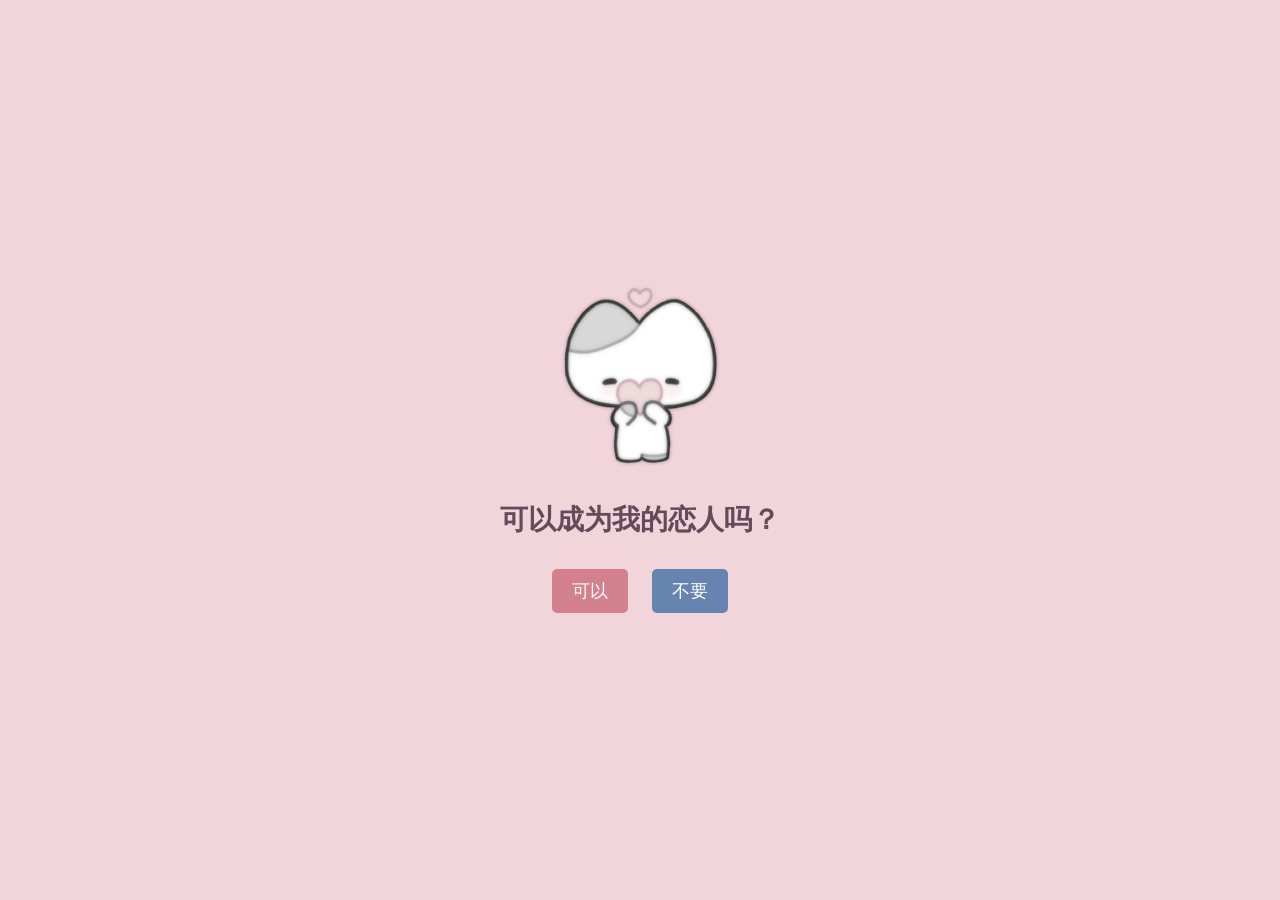
<file: 1/index.html>
<!DOCTYPE html>
<html lang="zh-CN">
<head>
    <meta charset="UTF-8">
    <meta name="viewport" content="width=device-width, initial-scale=1.0">
    <title>可以成为我的恋人吗？</title>
    <link rel="stylesheet" href="style.css">
</head>
<body>
    <div class="container">
        <img id="mainImage" src="images/heart.png" alt="爱心">
        <h1 id="question">可以成为我的恋人吗？</h1>
        <div class="buttons">
            <button id="yes">可以</button>
            <button id="no">不要</button>
        </div>
    </div>

    <script src="script.js"></script>
</body>
</html>
</file>
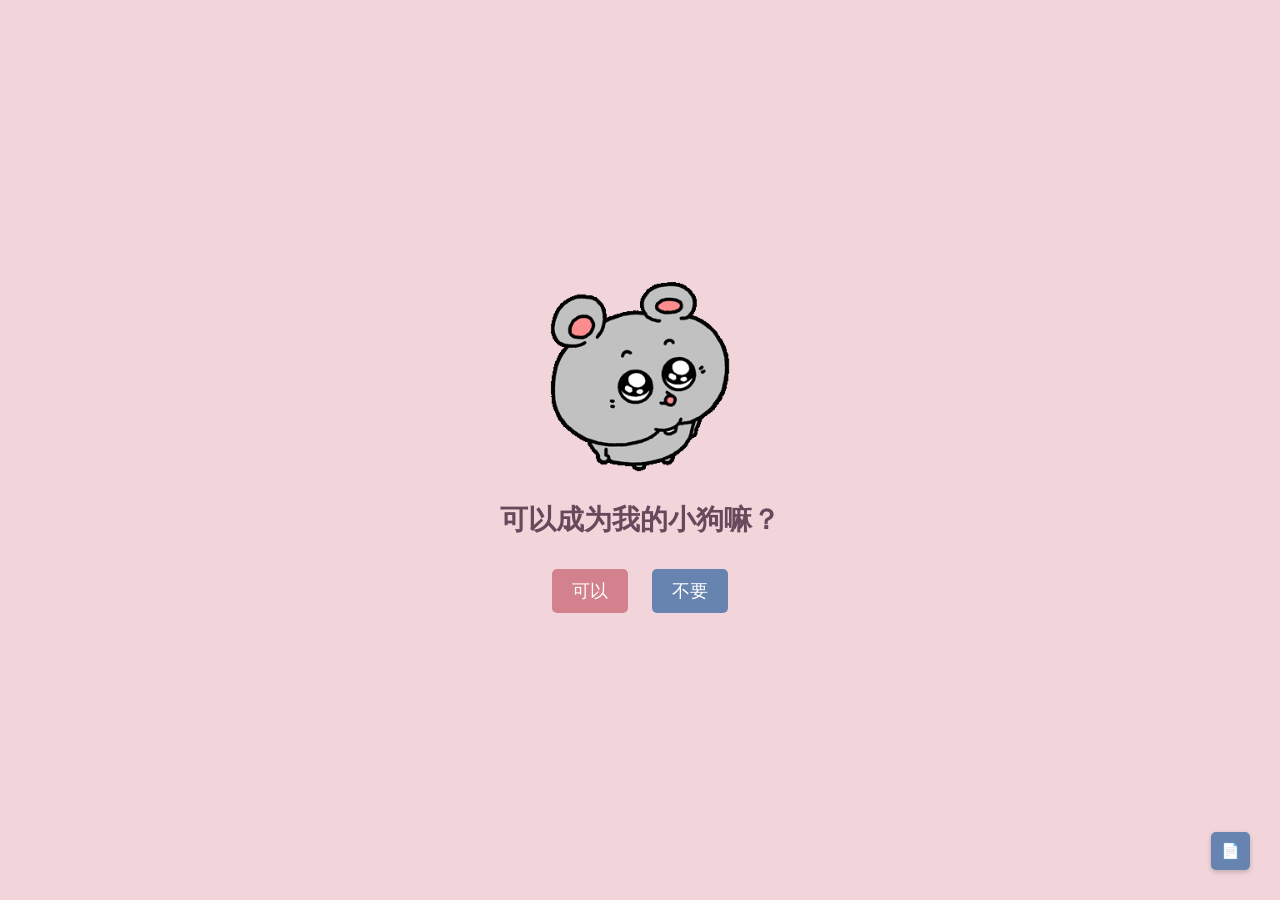
<file: 2/index.html>
<!DOCTYPE html>
<html lang="zh-CN">
<head>
    <meta charset="UTF-8">
    <meta name="viewport" content="width=device-width, initial-scale=1.0">
    <title>可以成为我的puppy吗？</title>
    <meta property="og:image" content="./images/ezgif-449072d7c7d462.jpg" />
    <link rel="stylesheet" href="style.css">
    
</head>
<body>
    <div class="container">
        <img id="mainImage" src="./images/mmexport1740030828746.gif" alt="爱心">
        <h1 id="question">可以成为我的小狗嘛？</h1>
        <div class="buttons">
            <button id="yes">可以</button>
            <button id="no">不要</button>
        </div>
    </div>
    <!-- 复制链接按钮 -->
    <button id="copyLinkButton" onclick="copyLink()">📄</button>
    <script src="script.js"></script>
</body>
</html>
</file>
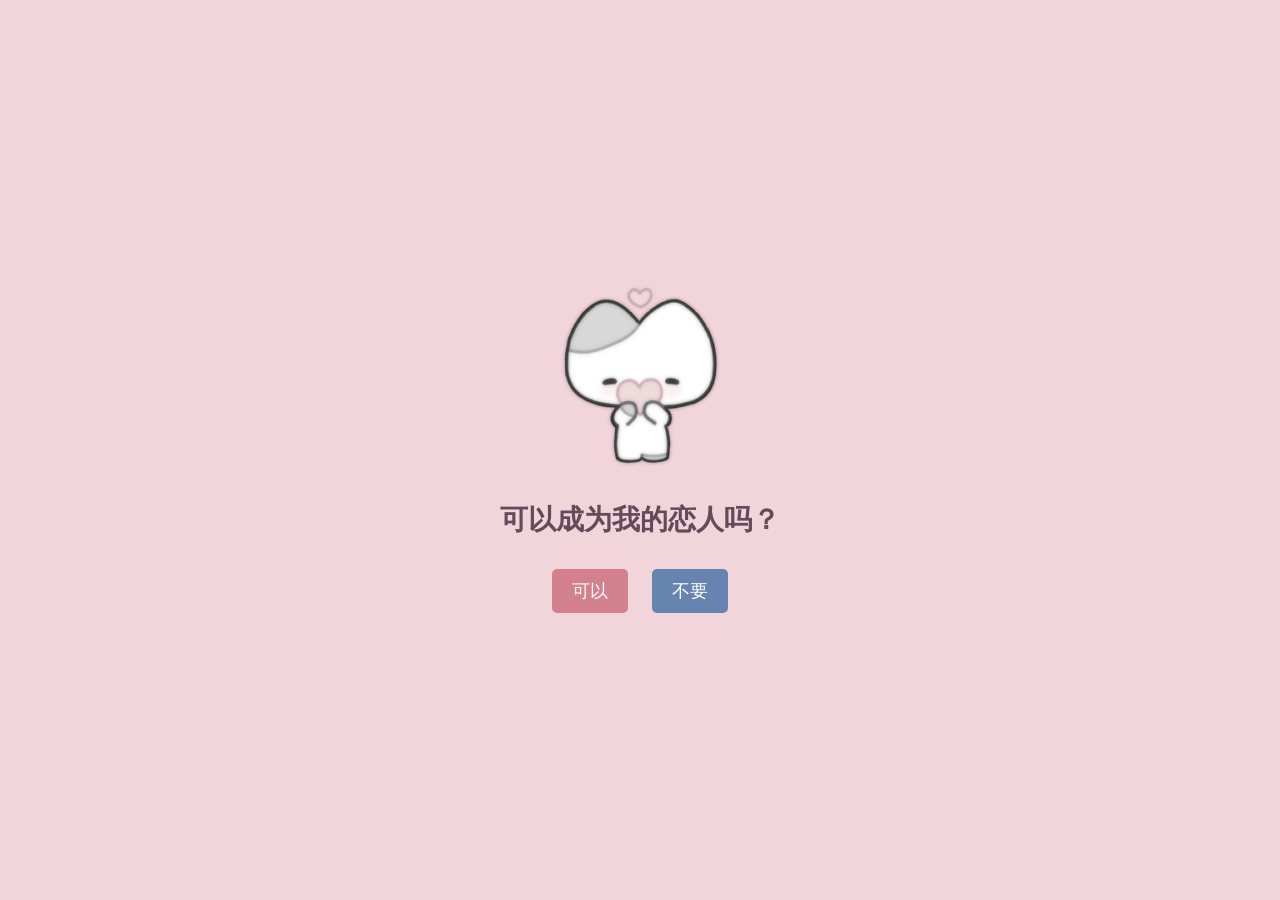
<file: 1/login.html>
<!DOCTYPE html>
<html lang="zh-CN">
<head>
    <meta charset="UTF-8">
    <meta name="viewport" content="width=device-width, initial-scale=1.0">
    <title>可以成为我的恋人吗？</title>
    <link rel="stylesheet" href="style.css">
</head>
<body>
    <div class="container">
        <img id="mainImage" src="images/heart.png" alt="爱心">
        <h1 id="question">可以成为我的恋人吗？</h1>
        <div class="buttons">
            <button id="yes">可以</button>
            <button id="no">不要</button>
        </div>
    </div>

    <script src="script.js"></script>
</body>
</html>
</file>
<file: 1/style.css>
body {
    background-color: #f1d5da; /* 浅粉色 */
    text-align: center;
    font-family: Arial, sans-serif;
    margin: 0;
    padding: 0;
    display: flex;
    justify-content: center;
    align-items: center;
    height: 100vh;
}

.container {
    width: 90%; /* 适应手机屏幕宽度 */
    max-width: 500px; /* 最大宽度限制 */
}

#mainImage {
    width: 100%; /* 图片宽度自适应容器 */
    max-width: 200px; /* 最大宽度限制 */
    transition: all 0.3s ease;
}

h1 {
    font-size: 5vw; /* 字体大小根据视口宽度变化 */
    color: #68495b;
    margin: 20px 0; /* 增加上下间距 */
}

button {
    font-size: 4vw; /* 字体大小根据视口宽度变化 */
    padding: 10px 20px;
    border: none;
    border-radius: 5px;
    cursor: pointer;
    margin: 10px;
    transition: all 0.3s ease;
}

#yes {
    background-color: #d4818e; /* 粉色 */
    color: white;
}

#no {
    background-color: #6784b1; /* 蓝色 */
    color: white;
    position: relative;
}

.yes-screen {
    position: fixed;
    top: 0;
    left: 0;
    width: 100vw;
    height: 100vh;
    background-color: #ffdae0; /* 粉色 */
    display: flex;
    flex-direction: column;
    align-items: center;
    justify-content: center;
}

.yes-text {
    font-size: 7vw; /* 字体大小根据视口宽度变化 */
}

.yes-image {
    width: 50%; /* 图片宽度自适应容器 */
    max-width: 300px; /* 最大宽度限制 */
}

/* 电脑端样式优化 */
@media (min-width: 768px) {
    body {
        display: block;
    }

    .container {
        position: absolute;
        top: 50%;
        left: 50%;
        transform: translate(-50%, -50%);
        width: auto;
        max-width: none;
    }

    #mainImage {
        width: 200px; /* 固定图片宽度 */
    }

    h1 {
        font-size: 28px; /* 固定字体大小 */
        margin: 20px 0;
    }

    button {
        font-size: 18px; /* 固定字体大小 */
    }

    .yes-text {
        font-size: 36px; /* 固定字体大小 */
    }

    .yes-image {
        width: 300px; /* 固定图片宽度 */
    }
}
</file>
<file: 2/style.css>
body {
    background-color: #f1d5da; /* 浅粉色 */
    text-align: center;
    font-family: Arial, sans-serif;
    margin: 0;
    padding: 0;
    display: flex;
    justify-content: center;
    align-items: center;
    height: 100vh;
}

.container {
    width: 90%; /* 适应手机屏幕宽度 */
    max-width: 500px; /* 最大宽度限制 */
}

#mainImage {
    width: 100%; /* 图片宽度自适应容器 */
    max-width: 200px; /* 最大宽度限制 */
    transition: all 0.3s ease;
}

h1 {
    font-size: 5vw; /* 字体大小根据视口宽度变化 */
    color: #68495b;
    margin: 20px 0; /* 增加上下间距 */
}

button {
    font-size: 4vw; /* 字体大小根据视口宽度变化 */
    padding: 10px 20px;
    border: none;
    border-radius: 5px;
    cursor: pointer;
    margin: 10px;
    transition: all 0.3s ease;
}

#yes {
    background-color: #d4818e; /* 粉色 */
    color: white;
}

#no {
    background-color: #6784b1; /* 蓝色 */
    color: white;
    position: relative;
	white-space: nowrap;    /* 防止换行 */

}

.yes-screen {
    position: fixed;
    top: 0;
    left: 0;
    width: 100vw;
    height: 100vh;
    background-color: #ffdae0; /* 粉色 */
    display: flex;
    flex-direction: column;
    align-items: center;
    justify-content: center;
}

.yes-text {
    font-size: 7vw; /* 字体大小根据视口宽度变化 */
}

.yes-image {
    width: 50%; /* 图片宽度自适应容器 */
    max-width: 300px; /* 最大宽度限制 */
}

/* 电脑端样式优化 */
@media (min-width: 768px) {
    body {
        display: block;
    }

    .container {
        position: absolute;
        top: 50%;
        left: 50%;
        transform: translate(-50%, -50%);
        width: auto;
        max-width: none;
    }

    #mainImage {
        width: 200px; /* 固定图片宽度 */
    }

    h1 {
        font-size: 28px; /* 固定字体大小 */
        margin: 20px 0;
    }

    button {
        font-size: 18px; /* 固定字体大小 */
    }

    .yes-text {
        font-size: 36px; /* 固定字体大小 */
    }

    .yes-image {
        width: 300px; /* 固定图片宽度 */
    }
}

/* 其他样式保持不变 */

#copyLinkButton {
    position: fixed;
    bottom: 20px; /* 距离底部20px */
    right: 20px; /* 距离右边20px */
    background-color: #6784b1; /* 蓝色 */
    color: white;
    border: none;
    border-radius: 5px; /* 圆形按钮 */
    padding: 10px;
    cursor: pointer;
    font-size: 15px; /* 图标大小 */
    box-shadow: 0 2px 5px rgba(0, 0, 0, 0.2); /* 添加阴影 */
    transition: background-color 0.3s ease, transform 0.3s ease;
}

#copyLinkButton:hover {
    background-color: #5a6f9e; /* 深蓝色，鼠标悬停时的颜色 */
    transform: scale(1.05); /* 鼠标悬停时放大效果 */
}
</file>
